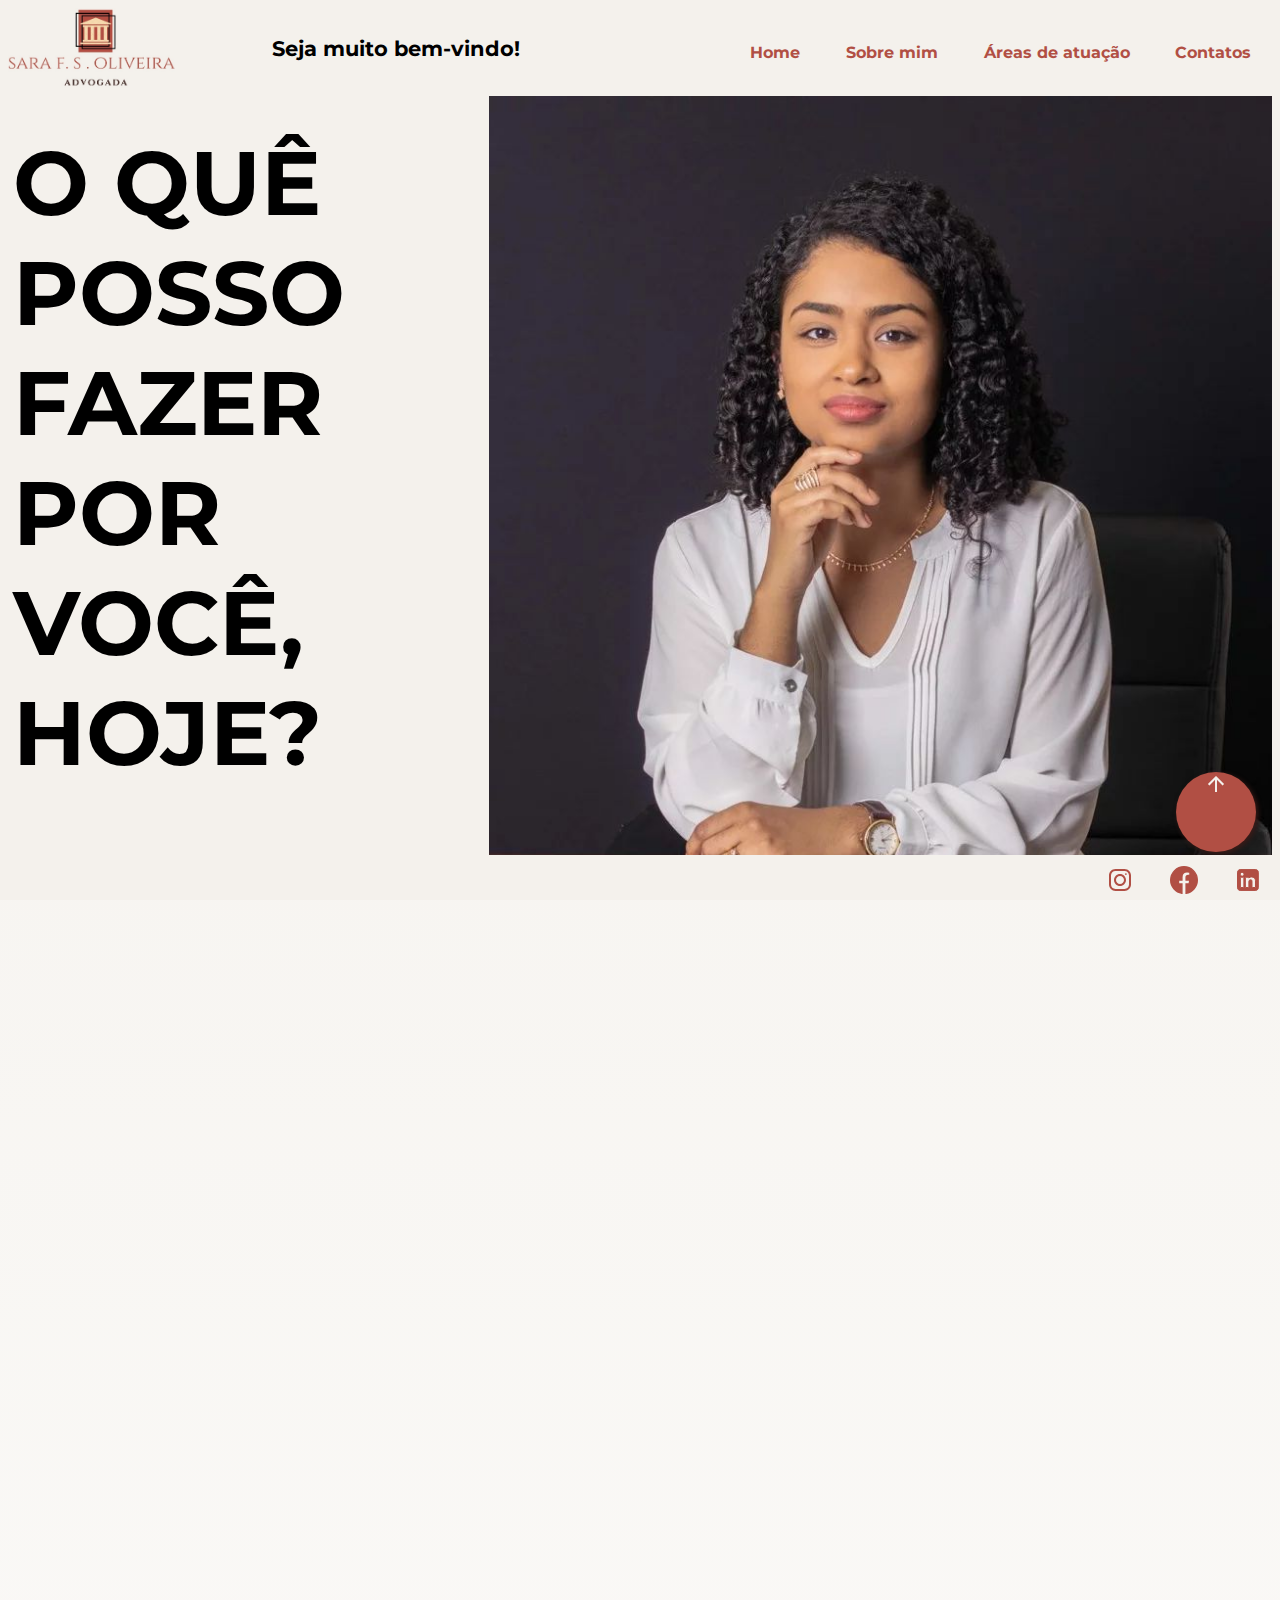
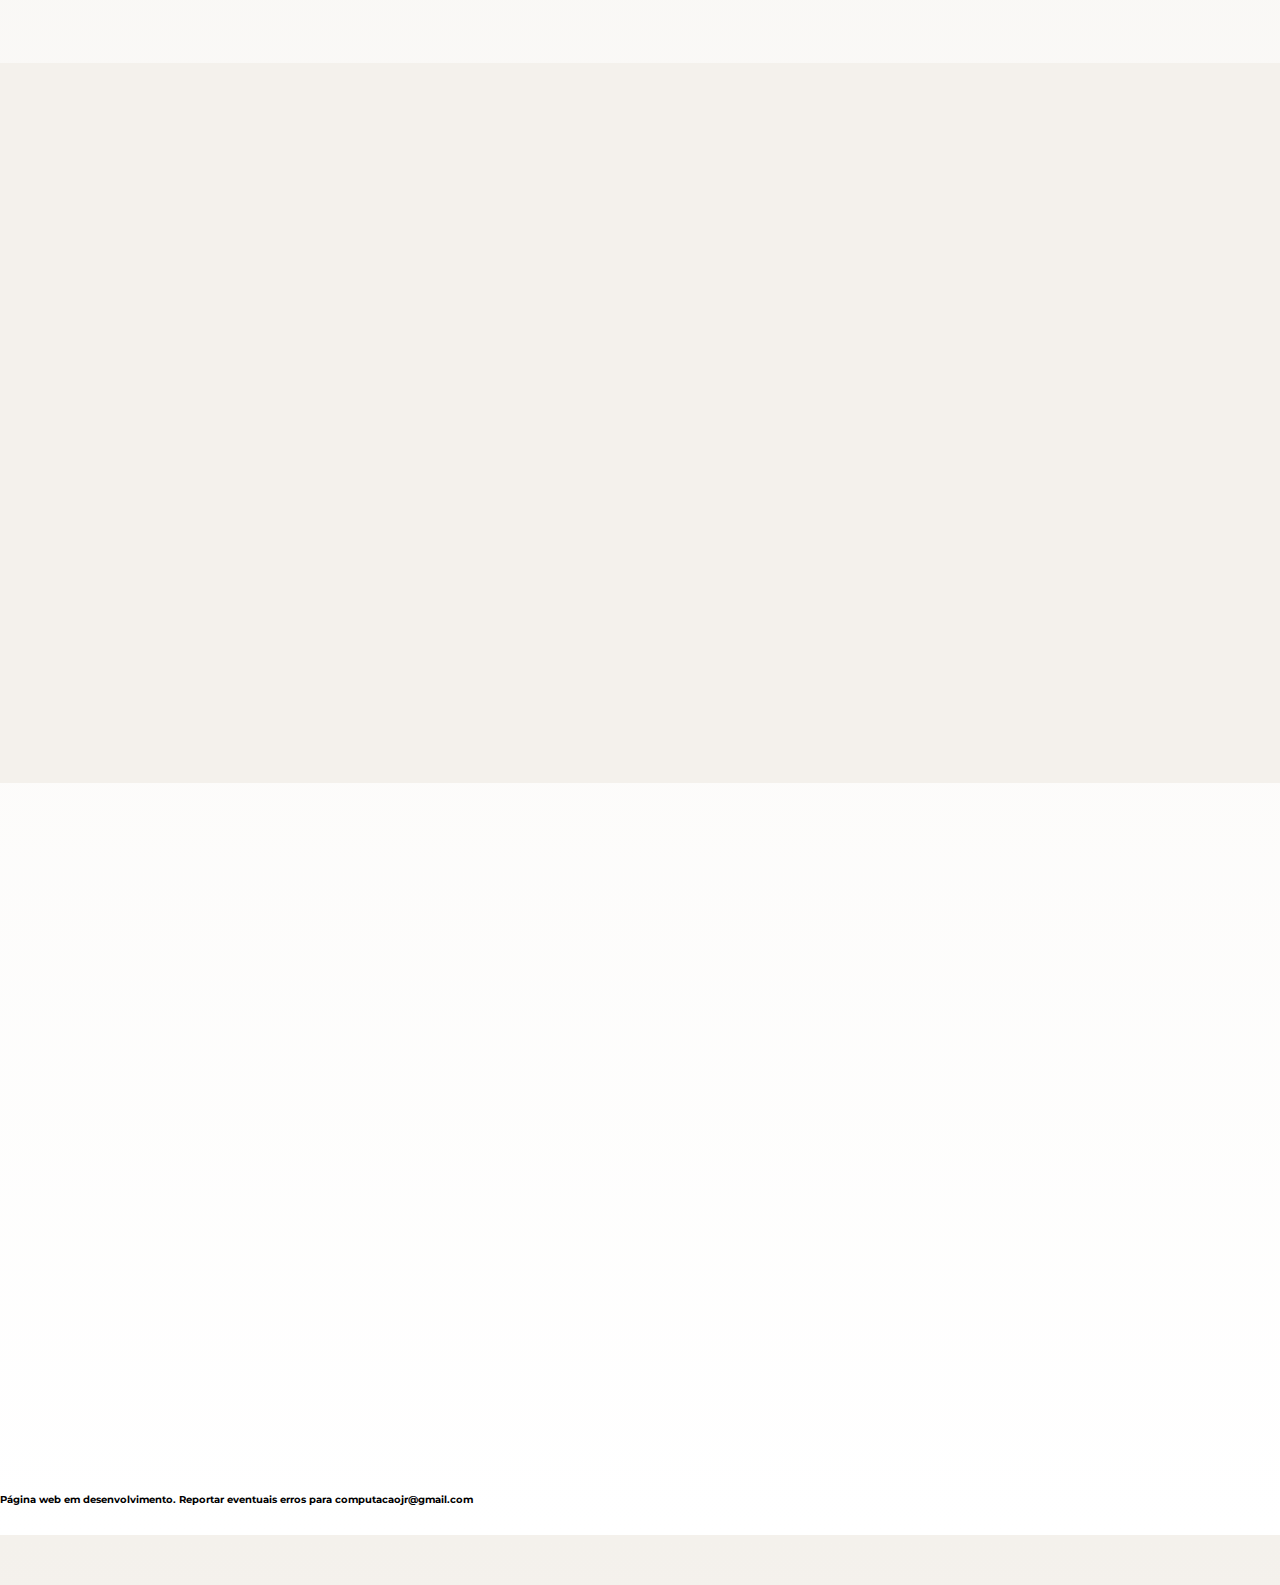
<file: index.html>
<!DOCTYPE html>
<html lang="pt-br">

<head>
    <meta charset="UTF-8">
    <meta http-equiv="X-UA-Compatible" content="IE=edge">
    <meta name="viewport" content="width=device-width, initial-scale=1.0">
    <link rel="stylesheet" href="style.css">
    <link rel="stylesheet" href="https://unpkg.com/aos@next/dist/aos.css" />
    <link href="https://fonts.googleapis.com/icon?family=Material+Icons" rel="stylesheet">
    <title>Dra. Sara Oliveira</title>
</head>

<body>

    <a href="#home" class="material-icons floating-btn">arrow_upward</a>

    <header id="home">
        <img src="images/logosara.jpg" class="logosara" href="#home">
        <h1 class="welcome">Seja muito bem-vindo!</h1>
        <ul class="menus">
            <li><a href="#home">Home</a></li>
            <li><a href="#about">Sobre mim</a></li>
            <li><a href="#aow">Áreas de atuação</a></li>
            <!-- <li><a href="">Artigos</a></li> -->
            <li><a href="#contacts">Contatos</a></li>
        </ul>

    </header>

    <div class="home">
        <p class="text">O QUÊ POSSO FAZER POR VOCÊ, HOJE?</p>


        <img src="images/portrait1.jpg" class="portrait1">
    </div>

    <div class="about" id="about">
        <img src="./images/portrait2.jpg" class="portrait2" data-aos="fade-in">
        <h3 class="quem" data-aos="fade-left">Quem</h3>
        <h3 data-aos="fade-left">sou?</h3>
        <p class="description" data-aos="fade-left">Olá! Me chamo Sara, sou advogada,
            pós graduada em Direito Público e Direito Previdenciário e, atualmente,
            pós graduanda em Direito de Família e Sucessões.
            Fazer você conhecer seus direitos é parte da minha meta. Fazer você
            alcançá-los é meu principal objetivo!</p>
    </div>

    <div class="aow" id="aow">
        <h1 data-aos="fade-in">Área de atuação</h1>
        <p data-aos="fade-in">Pós graduada em Direito Previdenciário e Direito Público.
            Pós graduanda em Direito de Família e Sucessões.
            Atualmente, contratada no setor administrativo junto a
            departamento jurídico de Instituição Religiosa,
            a fim de atuar em processos, solicitações, entradas e recursos
            administrativos junto a Prefeitura de São Paulo.</p>
        <ul data-aos="fade-up">
            <li>Direito Civil</li>
            <li>Direito do Consumidor</li>
            <li>Direito Previdenciário</li>
            <li>Direito Público</li>
            <li>Direito de Família e Sucessões</li>
        </ul>
    </div>

    <div class="contacts" id="contacts">
        <h1 data-aos="fade-in">Entre em contato</h1>
        <img data-aos="zoom-out" src="./images/logosarabig.jpg">
        <p1 data-aos="fade-right">Instagram: @dra.sarafsoliveira</p1>
        <a data-aos="fade-right" class="insta" href="https://www.instagram.com/dra.sarafsoliveira/">
            <svg xmlns="http://www.w3.org/2000/svg" xmlns:xlink="http://www.w3.org/1999/xlink" viewBox="0,0,256,256"
                width="100px" height="100px" fill-rule="nonzero">
                <g fill="#b14f44" fill-rule="nonzero" stroke="none" stroke-width="1" stroke-linecap="butt"
                    stroke-linejoin="miter" stroke-miterlimit="10" stroke-dasharray="" stroke-dashoffset="0"
                    font-family="none" font-weight="none" font-size="none" text-anchor="none"
                    style="mix-blend-mode: normal">
                    <g transform="scale(8,8)">
                        <title>Instagram</title>
                        <path d="M11.46875,5c-3.55078,0 -6.46875,2.91406 -6.46875,6.46875v9.0625c0,3.55078 2.91406,
                            6.46875 6.46875,6.46875h9.0625c3.55078,0 6.46875,-2.91406 6.46875,-6.46875v-9.0625c0,
                            -3.55078 -2.91406,-6.46875 -6.46875,-6.46875zM11.46875,7h9.0625c2.47266,0 4.46875,1.99609 
                            4.46875,4.46875v9.0625c0,2.47266 -1.99609,4.46875 -4.46875,4.46875h-9.0625c-2.47266,0 
                            -4.46875,-1.99609 -4.46875,-4.46875v-9.0625c0,-2.47266 1.99609,-4.46875 4.46875,-4.46875zM21.90625,
                            9.1875c-0.50391,0 -0.90625,0.40234 -0.90625,0.90625c0,0.50391 0.40234,0.90625 0.90625,0.90625c0.50391,0
                             0.90625,-0.40234 0.90625,-0.90625c0,-0.50391 -0.40234,-0.90625 -0.90625,-0.90625zM16,10c-3.30078,0 -6,2.69922
                              -6,6c0,3.30078 2.69922,6 6,6c3.30078,0 6,-2.69922 6,-6c0,-3.30078 -2.69922,-6 -6,-6zM16,12c2.22266,0 4,1.77734
                               4,4c0,2.22266 -1.77734,4 -4,4c-2.22266,0 -4,-1.77734 -4,-4c0,-2.22266 1.77734,-4 4,-4z">
                        </path>
                    </g>
                </g>
            </svg></a>
        <p3 data-aos="fade-in">sarafsoliveira@adv.oabsp.org.br</p3>
        <p2 data-aos="fade-left">Facebook: Sara F. S. Oliveira</p2>
        <a data-aos="fade-left" class="face" href="https://www.facebook.com/dra.sarafsoliveira">
            <svg fill="#b14f44" width="100px" height="100px" viewBox="0 0 24 24" xmlns="http://www.w3.org/2000/svg"
                stroke="#b14f44">
                <g id="SVGRepo_bgCarrier" stroke-width="0"></g>
                <g id="SVGRepo_tracerCarrier" stroke-linecap="round" stroke-linejoin="round"></g>
                <g id="SVGRepo_iconCarrier">
                    <title>Facebook</title>
                    <path d="M12 2.03998C6.5 2.03998 2 6.52998 2 12.06C2 17.06 5.66 21.21 10.44 21.96V14.96H7.9V12.06H10.44V9.84998C10.44
                         7.33998 11.93 5.95998 14.22 5.95998C15.31 5.95998 16.45 6.14998 16.45 6.14998V8.61998H15.19C13.95 8.61998 13.56 
                         9.38998 13.56 10.18V12.06H16.34L15.89 14.96H13.56V21.96C15.9164 21.5878 18.0622 20.3855 19.6099 18.57C21.1576
                          16.7546 22.0054 14.4456 22 12.06C22 6.52998 17.5 2.03998 12 2.03998Z">
                    </path>
                </g>
            </svg></a>
        <h5 class="foot">Página web em desenvolvimento.
            Reportar eventuais erros para computacaojr@gmail.com</h5>


    </div>


    <footer>

        <a href="https://www.instagram.com/dra.sarafsoliveira/">
            <svg xmlns="http://www.w3.org/2000/svg" xmlns:xlink="http://www.w3.org/1999/xlink" viewBox="0,0,256,256"
                width="50px" height="50px" fill-rule="nonzero">
                <g fill="#b14f44" fill-rule="nonzero" stroke="none" stroke-width="1" stroke-linecap="butt"
                    stroke-linejoin="miter" stroke-miterlimit="10" stroke-dasharray="" stroke-dashoffset="0"
                    font-family="none" font-weight="none" font-size="none" text-anchor="none"
                    style="mix-blend-mode: normal">
                    <g transform="scale(8,8)">
                        <title>Instagram</title>
                        <path d="M11.46875,5c-3.55078,0 -6.46875,2.91406 -6.46875,6.46875v9.0625c0,3.55078 2.91406,6.46875
                             6.46875,6.46875h9.0625c3.55078,0 6.46875,-2.91406 6.46875,-6.46875v-9.0625c0,-3.55078 -2.91406,
                             -6.46875 -6.46875,-6.46875zM11.46875,7h9.0625c2.47266,0 4.46875,1.99609 4.46875,4.46875v9.0625c0,
                             2.47266 -1.99609,4.46875 -4.46875,4.46875h-9.0625c-2.47266,0 -4.46875,-1.99609 -4.46875,-4.46875v-9.0625c0,
                             -2.47266 1.99609,-4.46875 4.46875,-4.46875zM21.90625,9.1875c-0.50391,0 -0.90625,0.40234 -0.90625,0.90625c0,
                             0.50391 0.40234,0.90625 0.90625,0.90625c0.50391,0 0.90625,-0.40234 0.90625,-0.90625c0,-0.50391 -0.40234,
                             -0.90625 -0.90625,-0.90625zM16,10c-3.30078,0 -6,2.69922 -6,6c0,3.30078 2.69922,6 6,6c3.30078,0 6,-2.69922 6,
                             -6c0,-3.30078 -2.69922,-6 -6,-6zM16,12c2.22266,0 4,1.77734 4,4c0,2.22266 -1.77734,4 -4,4c-2.22266,0 -4,
                             -1.77734 -4,-4c0,-2.22266 1.77734,-4 4,-4z">
                        </path>
                    </g>
                </g>
            </svg></a>
        <a href="https://www.facebook.com/dra.sarafsoliveira">
            <svg fill="#b14f44" width="50px" height="50px" viewBox="0 0 24 24" xmlns="http://www.w3.org/2000/svg"
                stroke="#b14f44">
                <g id="SVGRepo_bgCarrier" stroke-width="0"></g>
                <g id="SVGRepo_tracerCarrier" stroke-linecap="round" stroke-linejoin="round"></g>
                <g id="SVGRepo_iconCarrier">
                    <title>Facebook</title>
                    <path d="M12 2.03998C6.5 2.03998 2 6.52998 2 12.06C2 17.06 5.66 21.21 10.44 21.96V14.96H7.9V12.06H10.44V9.84998C10.44
                         7.33998 11.93 5.95998 14.22 5.95998C15.31 5.95998 16.45 6.14998 16.45 6.14998V8.61998H15.19C13.95 8.61998 13.56 
                         9.38998 13.56 10.18V12.06H16.34L15.89 14.96H13.56V21.96C15.9164 21.5878 18.0622 20.3855 19.6099 18.57C21.1576
                          16.7546 22.0054 14.4456 22 12.06C22 6.52998 17.5 2.03998 12 2.03998Z">
                    </path>
                </g>
            </svg></a>
        <a href="https://www.linkedin.com/in/sara-fran%C3%A7a-de-s-oliveira-985136189/">
            <svg fill="#b14f44" width="50px" height="50px" viewBox="-5.5 0 32 32" version="1.1"
                xmlns="http://www.w3.org/2000/svg" stroke="#b14f44">
                <g id="SVGRepo_bgCarrier" stroke-width="0"></g>
                <g id="SVGRepo_tracerCarrier" stroke-linecap="round" stroke-linejoin="round"></g>
                <g id="SVGRepo_iconCarrier">
                    <title>LinkedIn</title>
                    <path
                        d="M0 8.219v15.563c0 1.469 1.156 2.625 2.625 2.625h15.563c0.719 0 1.406-0.344 1.844-0.781 0.469-0.469 0.781-1.063
                         0.781-1.844v-15.563c0-1.469-1.156-2.625-2.625-2.625h-15.563c-0.781 0-1.375 0.313-1.844 0.781-0.438 0.438-0.781
                          1.125-0.781 1.844zM2.813 10.281c0-1 0.813-1.875 1.813-1.875 1.031 0 1.875 0.875 1.875 1.875 0 1.031-0.844 1.844-1.875 
                          1.844-1 0-1.813-0.813-1.813-1.844zM7.844 23.125v-9.531c0-0.219 0.219-0.406 0.375-0.406h2.656c0.375 0 0.375 0.438 
                          0.375 0.719 0.75-0.75 1.719-0.938 2.719-0.938 2.438 0 4 1.156 4 3.719v6.438c0 0.219-0.188 0.406-0.375 0.406h-2.75c-0.219 
                          0-0.375-0.219-0.375-0.406v-5.813c0-0.969-0.281-1.5-1.375-1.5-1.375 0-1.719 0.906-1.719 2.125v5.188c0 0.219-0.219 0.406-0.438
                           0.406h-2.719c-0.156 0-0.375-0.219-0.375-0.406zM2.875 23.125v-9.531c0-0.219 0.219-0.406 0.375-0.406h2.719c0.25 0 0.406 0.156
                            0.406 0.406v9.531c0 0.219-0.188 0.406-0.406 0.406h-2.719c-0.188 0-0.375-0.219-0.375-0.406z">
                    </path>
                </g>
            </svg></a>
    </footer>
    <script src="https://unpkg.com/aos@next/dist/aos.js"></script>
    <script>
        AOS.init();
    </script>
</body>
</html>
</file>
<file: style.css>
@import url("https://fonts.googleapis.com/css2?family=Montserrat&display=swap");

* {
    box-sizing: border-box;
    margin: 0px;
    padding: 0px;
    font-family: "Montserrat", sans-serif;
    color: black;
    font-size: 16px;
    scroll-behavior: smooth;
}


body {
    width: 100%;
    height: 100%;
    background: linear-gradient(to bottom,
            rgb(244, 241, 236) 0%,
            white 100%);
}

.floating-btn {
    width: 5rem;
    height: 5rem;
    background-color: #b14f44;
    display: flex;
    text-align: center;
    align-items: center;
    justify-content: center;
    text-decoration: none;
    border-radius: 50%;
    color: rgb(244, 241, 236);
    font-size: 2.5rem;
    box-shadow: 0.125rem 0.125rem 0.3125rem rgb(61, 28, 24);
    position: fixed;
    right: 1.5rem;
    bottom: 3rem;
    transition: background 0.25s;
    cursor: pointer;
    outline: black;
    border: none;
}

.floating-btn:active {
    background-color: #5f2720;
}

header {
    width: 100%;
    height: 8vh;
    display: flex;
    justify-content: space-between;
    align-items: center;
    padding: 3rem 0.5rem;
    margin-top: 0rem;
    font-size: 1rem;
    background: rgb(244, 241, 236);
}

.logosara {
    height: 5rem;
    cursor: pointer;

}

.welcome {
    margin-left: -7rem;
    font-size: 1.3rem;
}

.menus {
    list-style: none;
}

.menus li {
    font-weight: bold;
    border: none;
    border-radius: 0.5rem;
    display: inline-block;
    padding: 0rem 1.3rem;
    font-size: 1.7rem;
    cursor: pointer;
}

.menus li a {
    color: #b14f44;
    text-decoration: none;
    transition: all 0.3s ease 0;
}

.menus li a:hover {
    color: rgb(61, 28, 24);
}

.home {
    background-color: rgb(244, 241, 236);
    height: 87vh;
    display: flex;
    justify-content: right;

}

.portrait1 {
    justify-self: right;
    margin-right: 0.5rem;
    animation: fade-up 0.4s;
    animation: fade-down 0.4s;
}

.text {
    padding-top: 2rem;
    justify-self: left;
    text-align: left;
    margin-right: 9rem;
    margin-left: 1.5rem;
    font-size: 10vh;
    font-weight: bolder;
    animation: fade-up 0.8s;
}

@keyframes fade-down {
    0% {
        opacity: 0;
        transform: translateY(-1.8rem) scale(0.9);
    }

    100% {
        opacity: 1;
        transform: translateY(0rem) scale(1);
    }
}

@keyframes fade-up {
    0% {
        opacity: 0;
        transform: translateY(1.8rem) scale(0.9);
    }

    100% {
        opacity: 1;
        transform: translateY(0rem) scale(1);
    }
}

.about {
    margin-top: 2rem;
    height: 80vh;
    display: flex;
    justify-content: left;
}

.portrait2 {
    margin-left: 0.5rem;
}

.about h3 {
    text-align: center;
    font-size: 4.5rem;
    font-weight: bold;
    margin-right: 1rem;
    padding-right: -5rem;
    height: 6rem;

}

.quem {
    margin-left: 9rem;
}

.description {
    text-align: center;
    padding: 2rem 0rem;
    margin: 14rem 2rem 15rem -33rem;
    font-size: 1.5rem;
    background-color: rgba(61, 28, 24, .05);
    border: none;
    border-radius: 1.5rem;
}

.aow {
    background-color: rgb(244, 241, 236);
    width: 100%;
    height: 80vh;
    margin-top: 2rem;
    display: grid;
    justify-items: center;
    justify-content: center;
    text-align: center;
}

.aow h1 {
    grid-row: 1;
    font-size: 3rem;
    padding-top: 3rem;
    margin-bottom: auto;
}

.aow p {
    border: none;
    background-color: rgba(61, 28, 24, .05);
    border-radius: 1.5rem;
    margin-top: 3rem;
    margin-bottom: 0rem;
    width: 70%;
    height: 15rem;
    grid-row: 2;
    font-size: 1.8rem;
}

.aow ul li {
    padding-bottom: 5rem;
    padding: 0 2rem;
    font-weight: bolder;
    grid-row: 3;
    list-style: none;
    display: inline-block !important;
}

.contacts {
    width: 100%;
    height: 80vh;
    margin-top: 2rem;
    display: grid;
    justify-items: center;
    justify-content: center;
    text-align: center;
    margin-left: -3rem;
}

.contacts h1 {
    grid-column: 2;
    grid-row: 1;
    text-align: center;
    font-size: 3rem;
}

.contacts p1 {
    grid-column: 1;
    grid-row: 2;
    font-size: 1.3rem;
}

.insta {
    grid-column: 1;
    grid-row: 3;
}

.contacts p3 {
    padding-top: 2rem;
    grid-column: 2;
    grid-row: 2;
    font-size: 1.5rem;
}

.contacts img {
    padding-top: 3rem;
    grid-column: 2;
    grid-row: 3;
    height: 35rem;
    border-radius: 50%;
}

.contacts p2 {
    grid-column: 3;
    grid-row: 2;
    font-size: 1.3rem;
}

.face {
    grid-column: 3;
    grid-row: 3;
}

footer {
    width: 100%;
    height: 5vh;
    position: fixed;
    bottom: 0;
    background: rgb(244, 241, 236);
    display: inline-flex;
    justify-content: right;
}

.foot {
    white-space: nowrap;
    margin-right: -5.5rem;
    grid-column: 1;
    grid-row: 4;
    padding-bottom: 5rem;
    text-align: left;
    font-size: 0.6rem;
}

footer svg {
    margin: 0rem 1rem;
    width: 2rem;
    cursor: pointer;
    transition: all 0.3s ease 0s;
}

.footer svg:hover {
    width: 3rem;
}
</file>
